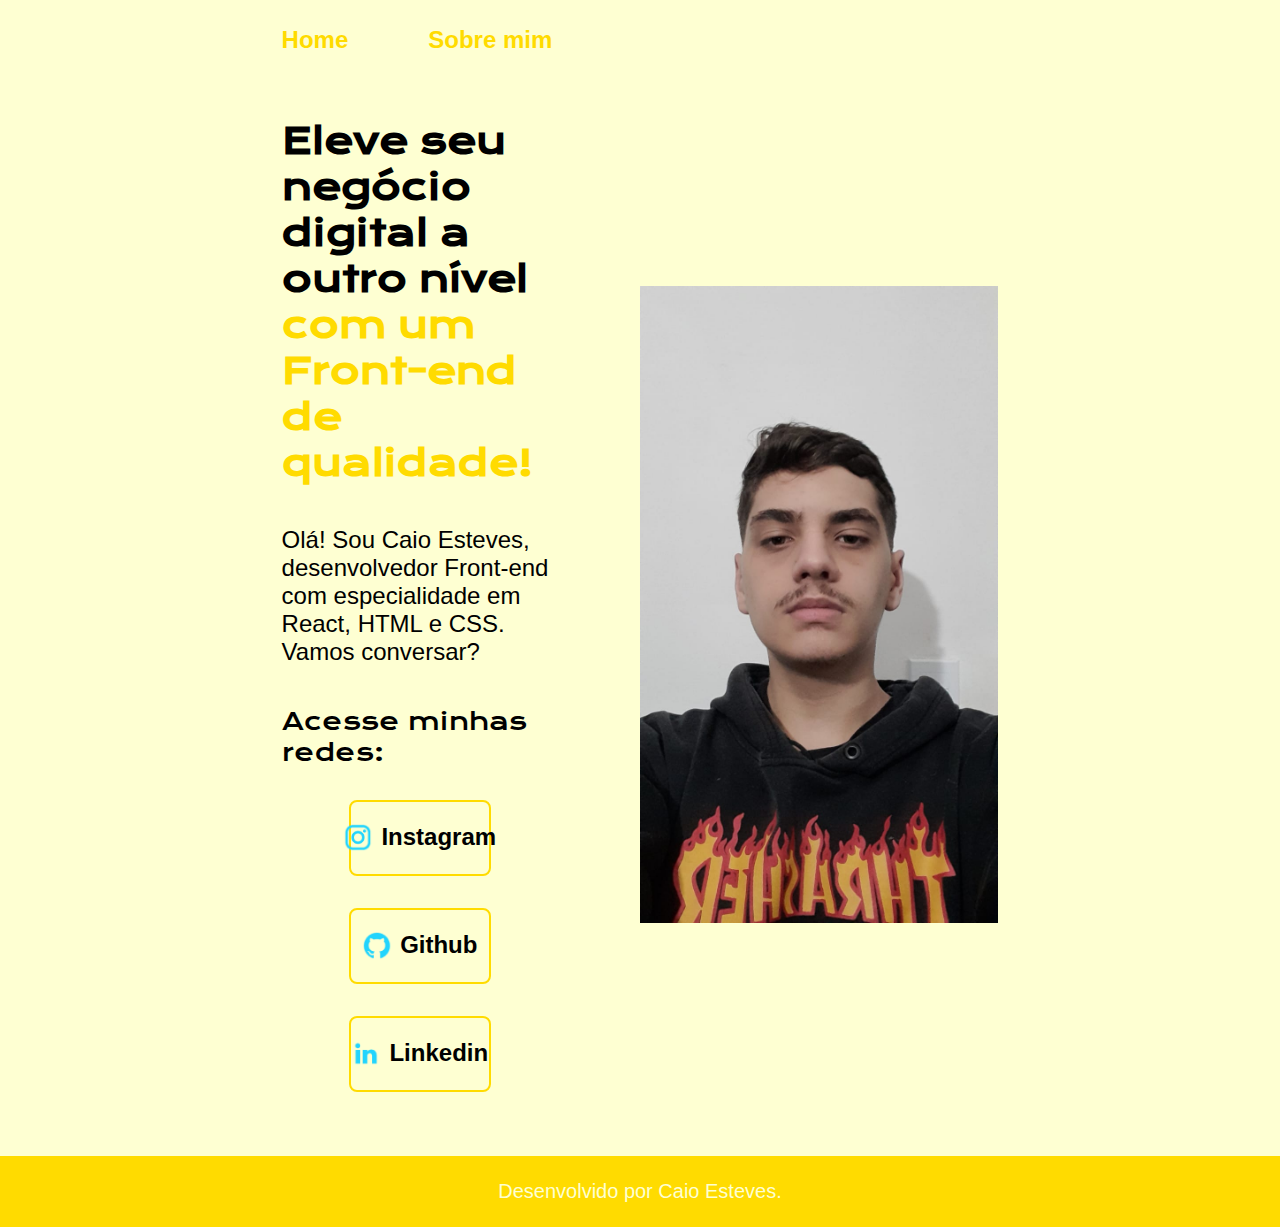
<file: index.html>
<!DOCTYPE html>
<html lang="en">

<head>
    <meta charset="UTF-8">
    <meta http-equiv="X-UA-Compatible" content="IE=edge">
    <link rel="stylesheet" href="./Estilos/style.css">
    <meta name="viewport" content="width=device-width, initial-scale=1.0">
    <title>Portfolio</title>
</head>

<body>
    <header class="cabecalho">
        <nav class="cabecalho__menu">
            <a class="cabecalho__menu__link" href="index.html">Home</a>
            <a class="cabecalho__menu__link" href="about.html">Sobre mim</a>
        </nav>
    </header>
    <main class="apresentacao">
        <section class="apresentacao__conteudo">
            <h1 class="apresentacao__conteudo__titulo">Eleve seu negócio digital a outro nível <strong
                    class="titulo-destaque">com um Front-end de qualidade!</strong></h1>
            <p class="apresentacao__conteudo__texto">Olá! Sou Caio Esteves, desenvolvedor Front-end com especialidade em
                React, HTML e CSS. Vamos conversar?</p>
            <div class="apresentacao__links">
                <h2 class="apresentacao__links__subtitulo">Acesse minhas redes:</h2>
                <a class="apresentacao__links_botao" href="https://www.instagram.com/caio.mutter/" target="_blank"
                    rel="noreferrer noopener">
                    <img class="icones" src="Imagens/icones/instagram.png" alt="icone-instagram">
                    Instagram
                </a>
                <a class="apresentacao__links_botao" href="https://github.com/CaioMutter" target="_blank"
                    rel="noreferrer noopener">
                    <img class="icones" src="Imagens/icones/github.png" alt="icone-github">
                    Github
                </a>
                <a class="apresentacao__links_botao" href="https://www.linkedin.com/in/caio-esteves-96910a272/" target="_blank"
                    rel="noreferrer noopener">
                    <img class="icones" src="Imagens/icones/linkedin.png" alt="icone-linkedin">
                    Linkedin
                </a>
            </div>
        </section>
        <img class="apresentacao__imagem" src="Imagens/foto de perfil.jpg" alt="Imagem de perfil">
    </main>
    <footer class="rodape">
        <P>Desenvolvido por Caio Esteves.</P>
    </footer>
</body>

</html>
</file>
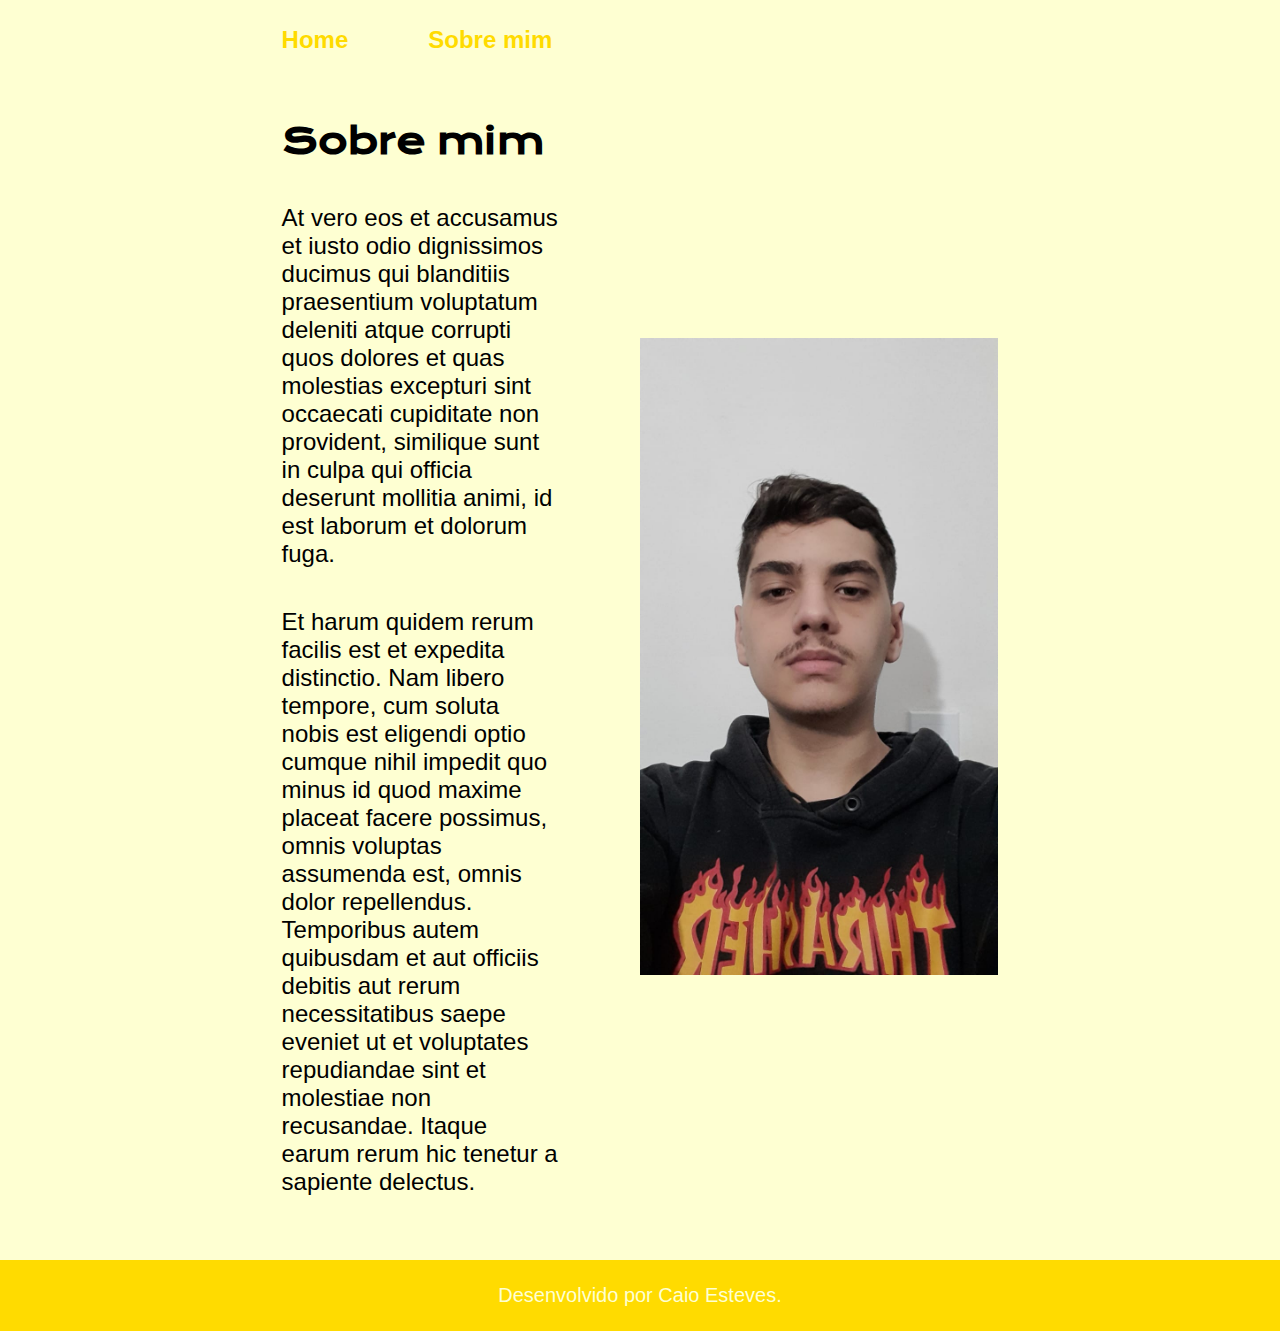
<file: about.html>
<!DOCTYPE html>
<html lang="pt-br">
<head>
    <meta charset="UTF-8">
    <meta name="viewport" content="width=device-width, initial-scale=1.0">
    <link rel="stylesheet" href="Estilos/style.css">
    <title>Sobre mim</title>
</head>
<body>
    <header class="cabecalho">
        <nav class="cabecalho__menu">
            <a class="cabecalho__menu__link" href="index.html">Home</a>
            <a class="cabecalho__menu__link" href="about.html">Sobre mim</a>
        </nav>
    </header>
    <main class="apresentacao">
        <section class="apresentacao__conteudo">
            <h1 class="apresentacao__conteudo__titulo">Sobre mim</h1>
            <p class="apresentacao__conteudo__texto">At vero eos et accusamus et iusto odio dignissimos ducimus qui blanditiis praesentium voluptatum deleniti atque corrupti quos dolores et quas molestias excepturi sint occaecati cupiditate non provident, similique sunt in culpa qui officia deserunt mollitia animi, id est laborum et dolorum fuga.</p>
            <p class="apresentacao__conteudo__texto">Et harum quidem rerum facilis est et expedita distinctio. Nam libero tempore, cum soluta nobis est eligendi optio cumque nihil impedit quo minus id quod maxime placeat facere possimus, omnis voluptas assumenda est, omnis dolor repellendus. Temporibus autem quibusdam et aut officiis debitis aut rerum necessitatibus saepe eveniet ut et voluptates repudiandae sint et molestiae non recusandae. Itaque earum rerum hic tenetur a sapiente delectus.</p>
        </section>
        <img class="apresentacao__imagem" src="Imagens/foto de perfil.jpg" alt="Imagem de perfil">
    </main>
    <footer class="rodape">
        <P>Desenvolvido por Caio Esteves.</P>
    </footer>
</body>
</html>
</file>
<file: Estilos/style.css>
@import url('https://fonts.googleapis.com/css2?family=Krona+One&family=Montserrat&display=swap');

:root {
    --cor-primaria: #FEFFD2;
    --cor-secundaria: #000000;
    --cor-terciaria: #FFDB00;
    --cor-hover: #272727;

    --fonte-primaria: 'Krona One', sans-serif;
    --fonte-secundaria: 'Montserrast', sans-serif;
}

* {
    margin: 0;
    padding: 0;
}

body {
    box-sizing: border-box;

    background-color: var(--cor-primaria);
    color: var(--cor-secundaria);
}

.titulo-destaque{
    color: var(--cor-terciaria);
}

img {
    width: 300px;
}

.icones {
    width: 30px;
}

.cabecalho {
    padding: 2% 0% 0% 22%;
}

.cabecalho__menu {
    display: flex;
    gap: 80px;
}

.cabecalho__menu__link {
    font-family: var(--fonte-secundaria);
    font-size: 1.5rem;
    font-weight: 600;
    color: var(--cor-terciaria);
    text-decoration: none;
}

.apresentacao {
    padding: 5% 22%;
    display: flex;
    align-items: center;
    justify-content: space-between;
    gap: 82px;
}

.apresentacao__conteudo {
    width: 50%;
    display: flex;
    flex-direction: column;
    gap: 40px;
}

.apresentacao__conteudo__titulo {
    font-size: 2.25rem;
    font-family: var(--fonte-primaria);
}

.apresentacao__conteudo__texto {
    font-size: 1.5rem;
    font-family: var(--fonte-secundaria);
}

.apresentacao__links {
    display: flex;
    flex-direction: column;
    justify-content: space-between;
    align-items: center;
    gap: 32px;
}

.apresentacao__links__subtitulo {
    font-family: var(--fonte-primaria);
    font-weight: 400;
    font-size: 1.5rem;        
}

.apresentacao__links_botao {
    display: flex;
    justify-content: center;
    gap: 8px;
    border: 2px solid var(--cor-terciaria);
    width: 50%;
    text-align: center;
    border-radius: 8px;
    font-size: 1.5rem;
    text-decoration: none;
    padding: 21.5px 0;
    color: var(--cor-secundaria);
    font-family: var(--fonte-secundaria);
    font-weight: 600;
}

.apresentacao__links_botao:hover {
    background-color: var(--cor-hover);
}

.apresentacao__imagem {
    width: 50%;
}

.rodape {
    padding: 24px;
    color: var(--cor-primaria);
    background-color: var(--cor-terciaria);
    text-align: center;
    font-family: var(--fonte-secundaria);
    font-size: 1.25rem;
    font-weight: 400;
}

@media (max-width: 1200px) {
    .cabecalho {
        padding: 10%;
    }

    .cabecalho__menu {
        justify-content: center;
    }

    .apresentacao {
        flex-direction: column-reverse;
        padding: 5%;
    }

    .apresentacao__conteudo {
        width: auto;
    }
}
</file>
